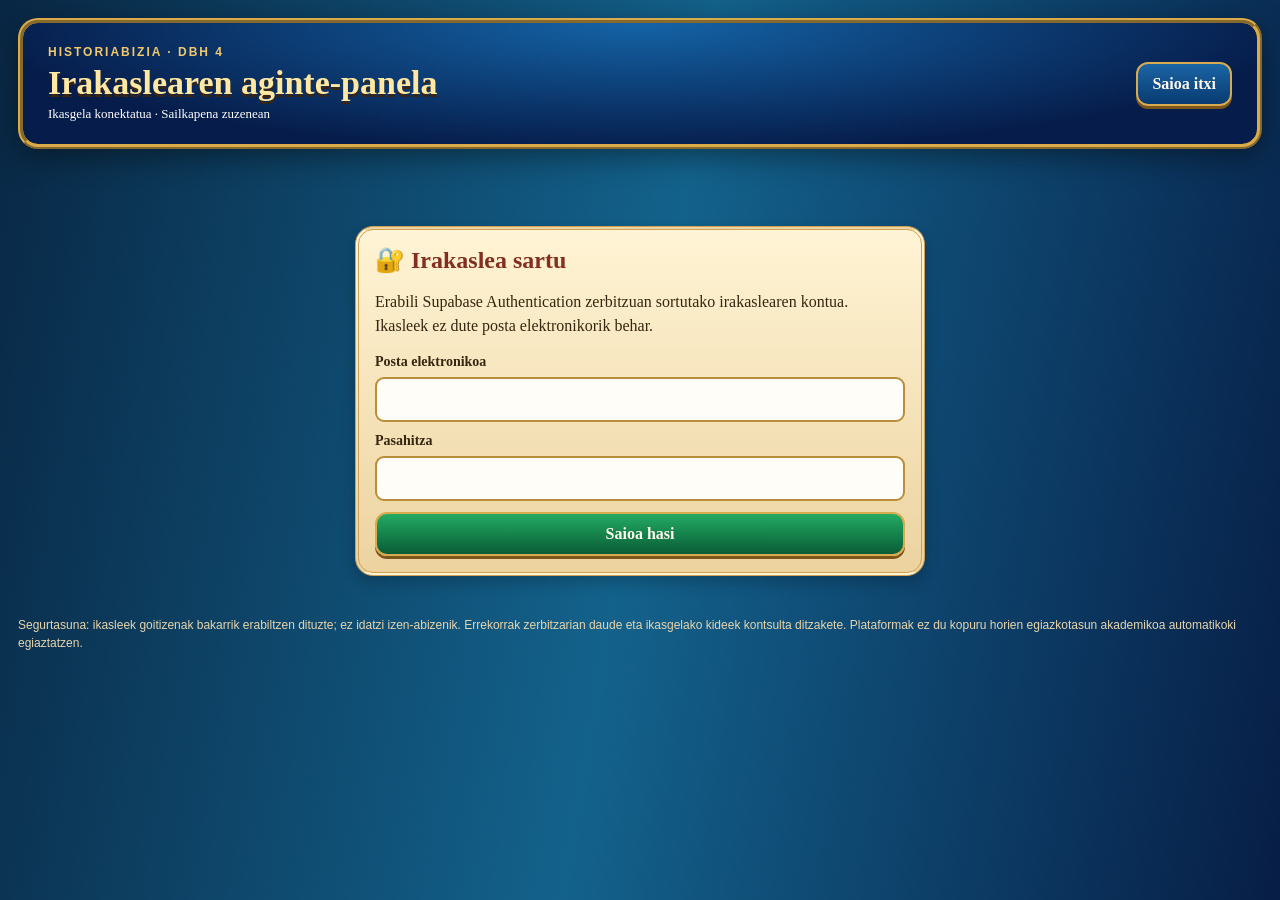
<file: profesor.html>
<!doctype html><html lang="eu"><head><meta charset="utf-8"/>
<meta name="viewport" content="width=device-width, initial-scale=1"/>
<meta name="theme-color" content="#082d62"/>
<title>HistoriaBizia · Industrializazioa · Irakaslearen panela</title>
<style>:root{--blue:#082c62;--gold:#eac16d;--paper:#fff0cb;--ink:#37260f}*{box-sizing:border-box}body{margin:0;background:linear-gradient(100deg,#092744,#13628c 50%,#071e46);font-family:Georgia,serif;color:var(--ink);min-height:100vh}button,input,select{font:inherit}button{cursor:pointer}button:disabled{opacity:.5;cursor:not-allowed}.page{max-width:1420px;margin:auto;padding:18px}header{border:5px ridge #daab48;background:radial-gradient(ellipse at center top,#1463a6,#061d4b 75%);border-radius:20px;padding:19px 25px;color:white;display:flex;align-items:center;justify-content:space-between;flex-wrap:wrap;gap:15px;box-shadow:0 8px 30px #0006}header h1{color:#ffe8a3;text-shadow:0 3px #3a2513;margin:4px 0;font-size:clamp(22px,3vw,34px)}header small{letter-spacing:2px;color:#f1c96b;font-weight:900}header p{margin:3px 0;font-size:13px}.top-actions{display:flex;gap:8px;align-items:center;flex-wrap:wrap}button,.btn{border:2px solid #d8ab50;background:linear-gradient(#1b65a5,#083b71);color:#fff9eb;border-radius:12px;padding:10px 14px;box-shadow:0 3px #7c551b;font-weight:bold;min-height:44px}button:hover{filter:brightness(1.13)}button:focus-visible,input:focus-visible{outline:3px solid #d9a92c;outline-offset:2px}.primary{background:linear-gradient(#24ab62,#085c37)}.danger{background:linear-gradient(#cd664d,#8d241c)}main{display:grid;gap:18px;grid-template-columns:290px 1fr;margin-top:18px}.panel{background:linear-gradient(#fff4d5,#ecd3a0);border:4px double #d0a152;border-radius:18px;box-shadow:0 7px 15px #0003;padding:16px;min-width:0}.panel h2{color:#842e20;margin:0 0 14px}.stack{display:grid;gap:11px}.hidden{display:none!important}label{display:grid;gap:7px;font-weight:800;font-size:14px}input{width:100%;border:2px solid #ba8d3a;border-radius:9px;background:#fffdf7;padding:11px;min-height:45px}small,.muted{font-family:Arial,sans-serif;color:#66523c;font-size:12px}.room-card{display:block;background:#fffaf0;border:2px solid #e1ba65;padding:13px;border-radius:11px;text-align:left;color:#243d5a;width:100%}.room-card.current{border-color:#23894f;background:#e8fae6}.room-card strong{display:block;font-size:17px}.room-card small{font-size:12px}.room-meta{display:flex;gap:8px;flex-wrap:wrap;align-items:center}.code{font:900 20px 'Courier New',monospace;letter-spacing:2px;color:#082d66;background:#fffdf7;border:2px dashed #d0a14a;padding:8px;border-radius:9px}.actions{display:flex;flex-wrap:wrap;gap:8px;align-items:center;margin:12px 0}#note{padding:10px;color:#166246;min-height:37px;font-weight:800;font-size:13px}#note.warning{color:#ab341e}.stats{display:grid;grid-template-columns:repeat(4,1fr);gap:10px;margin:16px 0}.stat{border:2px solid #d3a95f;background:#fffbe9;border-radius:12px;text-align:center;padding:15px 9px}.stat strong{font-size:24px;color:#073d72;display:block}.stat small{font-size:12px}.leader-list{display:grid;gap:8px}.leader{border:2px solid #e1bd72;background:#fffaf0;border-radius:12px;display:grid;grid-template-columns:40px minmax(0,1fr) 90px 85px;align-items:center;gap:9px;padding:13px;min-height:65px}.leader .nick{font-weight:900;font-size:17px}.leader .point{font-weight:900;font-size:17px;color:#0b4d7b;text-align:right}.leader .rank{font-weight:900;font-size:19px;color:#a5732d}.leader.active{border-color:#63b485;background:#edfff1}.leader .state{grid-column:2/-1;color:#128151;font:700 11px Arial}.bar{grid-column:2/-1;background:#e3e5e7;height:8px;border-radius:6px;overflow:hidden}.bar i{display:block;height:100%;background:linear-gradient(90deg,#098d58,#e3c054)}.leader-actions{grid-column:1/-1;display:flex;gap:7px;flex-wrap:wrap}.leader-actions button{min-height:34px;font-size:12px;padding:5px 9px}.grid-scores{display:grid;grid-template-columns:repeat(5,minmax(0,1fr));gap:6px}.game-score{background:#fff9e9;border:1px solid #dbad54;padding:9px;border-radius:10px;text-align:center}.game-score b{display:block;color:#124e88;font-size:23px;margin:6px 0 4px}.game-score small{display:block}.game-score .attempt-line{font:700 12px/1.6 Arial,sans-serif;color:#3b4a48}.game-score .attempt-line strong{color:#12618d}.overall-guide{border:2px solid #d3b469;border-radius:12px;background:#fffae9;padding:11px 14px;margin:9px 0 15px;font:700 13px/1.5 Arial,sans-serif;color:#194668}.total-score-title{font-size:15px;font-weight:900;color:#084c83;margin-top:5px}.score-detail-note{font:12px/1.5 Arial,sans-serif;color:#715b3d;margin:6px 0 12px}.game-score .complete-line{font:11px/1.4 Arial,sans-serif;color:#745d43}.foot{font-family:Arial,sans-serif;color:#e7d5ad;font-size:12px;margin:20px auto;line-height:1.5}.share{border:2px solid #dfbd76;background:#fff8dc;border-radius:10px;padding:10px;margin-top:8px}.share code{overflow-wrap:anywhere;font:12px monospace}.topbar{display:flex;justify-content:space-between;align-items:center;gap:10px;flex-wrap:wrap}#login-panel{max-width:570px;margin:40px auto}#login-panel p{line-height:1.5}@media(max-width:950px){main{grid-template-columns:1fr}.stats{grid-template-columns:repeat(2,1fr)}.grid-scores{grid-template-columns:repeat(2,minmax(0,1fr))}}@media(max-width:480px){.page{padding:9px}header{padding:12px}.leader{grid-template-columns:26px 1fr 70px 46px;gap:5px;padding:8px}.leader .nick,.leader .point{font-size:13px}.leader .rank{font-size:15px}.actions button{font-size:12px}.code{font-size:15px;letter-spacing:1px}.stat strong{font-size:20px}}
</style></head><body>
<div class="page">
 <header><div><small>HISTORIABIZIA · DBH 4</small><h1>Irakaslearen aginte-panela</h1><p>Ikasgela konektatua · Sailkapena zuzenean</p></div>
 <div class="top-actions"><span id="teacher-account"></span><button id="logout" type="button">Saioa itxi</button></div></header>
 <div id="note" role="status"></div>
 <section id="login-panel" class="panel"><h2>🔐 Irakaslea sartu</h2>
  <p>Erabili Supabase Authentication zerbitzuan sortutako irakaslearen kontua. Ikasleek ez dute posta elektronikorik behar.</p>
  <form id="signin-form" class="stack"><label>Posta elektronikoa<input id="teacher-email" type="email" required autocomplete="username"/></label>
  <label>Pasahitza<input id="teacher-pass" type="password" required autocomplete="current-password"/></label>
  <button class="primary" type="submit">Saioa hasi</button></form>
 </section>
 <section id="app-panel" class="hidden"><main><aside class="panel"><h2>📚 Ikasgelak</h2>
  <div class="stack"><label>Ikasgela berriaren izena<input id="new-room-title" placeholder="DBH 4A · 2026" maxlength="80"/></label>
  <button class="primary" id="room-create" type="button">＋ Ikasgela sortu</button></div>
  <hr style="border-color:#cda452;margin:18px 0"/><div id="room-list" class="stack"></div></aside>
  <div id="current-room" class="hidden">
   <section class="panel"><div class="topbar"><h2 id="room-name">Ikasgela</h2><strong id="room-activity"></strong></div>
    <div class="room-meta"><span class="code" id="room-code">—</span><button id="copy-code" type="button">📋 Kodea kopiatu</button></div>
    <div class="share">Ikasleen esteka: <a id="student-link" href="#"></a> <button id="copy-link" type="button">Esteka kopiatu</button></div>
    <div class="actions"><button id="room-refresh" class="primary" type="button">↻ Eguneratu</button>
      <button id="room-export" type="button">⬇ CSV deskargatu</button>
      <button id="room-close" type="button">Ikasgela itxi</button>
      <button id="room-reset" class="danger" type="button">Puntuazioak berrezarri</button></div>
    <div class="stats"><div class="stat"><strong id="n-students">0</strong><small>Ikasle</small></div><div class="stat"><strong id="n-live">0</strong><small>Jokatzen</small></div><div class="stat"><strong id="n-completed">0</strong><small>Joko osatu guztira</small></div><div class="stat"><strong id="n-max">0</strong><small>Markarik altuena</small></div></div>
    <div class="topbar"><h2 id="ranking-title">🏆 GUZTIRA · 10 jokoen sailkapena</h2><label>Sailkapena<select id="teacher-filter" style="min-height:41px;border:2px solid #cda65d;border-radius:9px;background:#fffaf0;padding:7px"></select></label></div><p class="overall-guide">GUZTIRA = ikasle bakoitzaren 10 jokoetako puntuaziorik onenen batura · Gehienez 8.000 puntu. Ikaslearen goitizena sakatuta, joko bakoitzeko marka onena ikus dezakezu.</p><div id="leaders" class="leader-list"></div>
   </section>
   <section id="details" class="panel hidden" style="margin-top:14px"><div class="topbar"><h2 id="detail-nick"></h2><button id="detail-close" type="button">Itxi</button></div><div id="detail-total" class="total-score-title"></div><p class="score-detail-note">Joko bakoitzeko marka onena eta 10 jokoen batura (GUZTIRA).</p><div id="detail-scores" class="grid-scores"></div></section>
  </div>
 </main></section>
 <p class="foot">Segurtasuna: ikasleek goitizenak bakarrik erabiltzen dituzte; ez idatzi izen-abizenik. Errekorrak zerbitzarian daude eta ikasgelako kideek kontsulta ditzakete. Plataformak ez du kopuru horien egiazkotasun akademikoa automatikoki egiaztatzen.</p>
</div>
<script>window.HB37_CONFIG={url:"https://vygajqgxkvfhwsegbnls.supabase.co",publicKey:"sb_publishable_jv7NkPdrGza49czAew2v8g_6SenEOla"};</script><script>/* V37 · profesor con Auth Supabase; nunca incrustar secret keys en esta página. */
(()=>{'use strict';
const C=window.HB37_CONFIG||{},ok=/^https:\/\/[\w-]+\.supabase\.co\/?$/.test(C.url||'')&&/^sb_publishable_/.test(C.publicKey||'');
const $=id=>document.getElementById(id), E=x=>String(x??'').replace(/[&<>"']/g,c=>({'&':'&amp;','<':'&lt;','>':'&gt;','"':'&quot;',"'":'&#39;'}[c]));
let auth=null,rooms=[],room=null,data=null,busy=false,teacherGame='';
const GAME_IDS=["hasiera", "industria_denbora_v1", "sektoreak", "garraioa", "bigarrena", "hedapena", "gizartea", "denbora", "mugimendua", "azkena"];
const GAME_NAMES=["Zergatik hasi zen?", "Industria Iraultzen denbora-lerroa", "Ehungintza eta siderurgia", "Garraioen iraultza", "Bigarren Industria Iraultza", "Iraultzaren hedapena", "Gizarte industriala", "Langileen denbora-lerroa", "Langileen aldarrikapenak", "Hiri elektrikoa"];
const base=(C.url||'').replace(/\/$/,'');
function msg(text,warn=false){$('note').textContent=text;$('note').classList.toggle('warning',warn)}
async function jsonApi(url,data,token){
 const headers={'apikey':C.publicKey,'Content-Type':'application/json'};
 if(token)headers.Authorization='Bearer '+token;
 const controller=new AbortController(),tid=setTimeout(()=>controller.abort(),12000);
 try{const r=await fetch(url,{method:'POST',headers,body:JSON.stringify(data),signal:controller.signal});
  const v=await r.json().catch(()=>({}));if(!r.ok)throw Error(v?.message||v?.msg||v?.error_description||'Errorea: '+r.status);return v
 }finally{clearTimeout(tid)}
}
async function rpc(name,params={}){if(!auth)throw Error('Saioa hasi behar da.');
 return jsonApi(base+'/rest/v1/rpc/'+name,params,auth.access_token)}
async function signin(email,password){
 if(!ok)throw Error('Irakasleak Supabase konexioa konfiguratu behar du.');
 const data=await jsonApi(base+'/auth/v1/token?grant_type=password',{email,password});
 auth=data;sessionStorage.setItem('hb37_teacher_auth',JSON.stringify(data));
 await loadRooms();$('login-panel').classList.add('hidden');$('app-panel').classList.remove('hidden');$('teacher-account').textContent=email;
 msg('Irakaslearen saioa hasita.');
}
function signout(){auth=null;room=null;data=null;sessionStorage.removeItem('hb37_teacher_auth');$('login-panel').classList.remove('hidden');$('app-panel').classList.add('hidden');msg('Saioa itxita.')}
async function ensureAuth(){if(!auth)return;
 if(auth.expires_at&&Date.now()/1000<auth.expires_at-70)return;
 if(!auth.refresh_token){signout();return}
 try{let v=await jsonApi(base+'/auth/v1/token?grant_type=refresh_token',{refresh_token:auth.refresh_token});
  auth=v;sessionStorage.setItem('hb37_teacher_auth',JSON.stringify(v));
 }catch{signout();msg('Saioa iraungi da; sartu berriro.',true)}
}
async function loadRooms(){
 await ensureAuth();if(!auth)return;
 rooms=await rpc('hb37_teacher_rooms');if(!Array.isArray(rooms))rooms=[];
 const box=$('room-list');box.innerHTML=rooms.map(r=>`<button class="room-card ${room?.id===r.id?'current':''}" data-room="${E(r.id)}"><strong>${E(r.title)}</strong><small>${E(r.code)} · ${r.active?'● Irekita':'○ Itxita'}</small></button>`).join('')||'<p class="muted">Sortu lehen ikasgela.</p>';
 box.querySelectorAll('[data-room]').forEach(b=>b.onclick=()=>chooseRoom(b.dataset.room));
 if(room){room=rooms.find(r=>r.id===room.id)||null;if(room)drawRoomHeader()}
}
function studentLink(){const path='index.html?klase='+encodeURIComponent(room.code);try{if(location.protocol==='https:'||location.protocol==='http:'||location.protocol==='file:')return new URL(path,location.href).href}catch{}return path}
function drawRoomHeader(){
 if(!room)return;
 $('room-name').textContent=room.title;$('room-code').textContent=room.code;
 $('room-activity').textContent=room.active?'Irekita':'Itxita';
 $('room-close').textContent=room.active?'Itxi ikasgela':'Ireki ikasgela';
 $('student-link').textContent=studentLink();$('student-link').href=studentLink();
 $('current-room').classList.remove('hidden');
}
async function chooseRoom(id){room=rooms.find(r=>r.id===id);data=null;teacherGame='';$('teacher-filter').value='';$('ranking-title').textContent='🏆 GUZTIRA · 10 jokoen sailkapena';$('details').classList.add('hidden');$('details').dataset.student='';if(!room)return;drawRoomHeader();
 $('room-list').querySelectorAll('[data-room]').forEach(e=>e.classList.toggle('current',e.dataset.room===room.id));
 await refreshBoard();
}
async function createRoom(){const title=$('new-room-title').value.trim();
 if(title.length<2)return msg('Idatzi ikasgelaren izena.',true);
 try{const created=await rpc('hb37_teacher_create',{p_title:title});$('new-room-title').value='';
  await loadRooms();await chooseRoom(created.id);msg('Ikasgela sortuta: '+created.code)
 }catch(e){msg(e.message,true)}
}
async function refreshBoard(){if(!room||busy)return;
 busy=true;try{
  await ensureAuth();if(!auth)return;
  data=await rpc('hb37_teacher_board',{p_room:room.id});drawBoard();
 }catch(e){msg('Ezin da sailkapena kargatu: '+e.message,true)}finally{busy=false}
}
function fmt(v){return Math.round(Number(v)||0).toLocaleString('es-ES')}
function drawBoard(){
 const measure=s=>teacherGame?Number(s.scores?.[teacherGame]||0):Number(s.total||0);
 const students=(data?.students||[]).slice().sort((a,b)=>measure(b)-measure(a)||Number(b.completed)-Number(a.completed)||a.nickname.localeCompare(b.nickname,'eu'));
 $('n-students').textContent=students.length;
 $('n-completed').textContent=students.reduce((a,s)=>a+Number(s.completed||0),0);
 $('n-live').textContent=students.filter(s=>s.activity?.status==='playing'&&Date.now()-Date.parse(s.activity.updated_at)<46000).length;
 $('n-max').textContent=fmt(students.length?Math.max(...students.map(s=>Number(s.total)||0)):0);
 const l=$('leaders');l.innerHTML=students.length?students.map((s,i)=>{
  const playing=s.activity?.status==='playing'&&Date.now()-Date.parse(s.activity.updated_at)<46000;
  return `<div class="leader ${playing?'active':''}"><span class="rank">${['🥇','🥈','🥉'][i]||i+1+'.'}</span><span class="nick">${E(s.nickname)}</span><span>${s.completed}/10</span><span class="point">${fmt(measure(s))}</span>
    <div class="bar"><i style="width:${Math.min(100,measure(s)/(teacherGame?8:80))}%"></i></div>
    ${playing?`<small class="state">● Jokatzen: ${E(s.activity.game)} · ${fmt(s.activity.partial)} puntu behin-behineko</small>`:''}
    <div class="leader-actions"><button type="button" data-detail="${E(s.id)}">10 puntuazioak</button><button type="button" data-remove="${E(s.id)}" class="danger">Kendu</button></div></div>`;
 }).join(''):'<p class="muted">Oraindik ez dago ikaslerik.</p>';
 l.querySelectorAll('[data-detail]').forEach(b=>b.onclick=()=>drawStudentDetail(students.find(s=>s.id===b.dataset.detail)));
 l.querySelectorAll('[data-remove]').forEach(b=>b.onclick=()=>removeStudent(b.dataset.remove));
 if($('details').dataset.student){drawStudentDetail(students.find(s=>s.id===$('details').dataset.student))}
}
function drawStudentDetail(s){const e=$('details');if(!s){e.classList.add('hidden');e.dataset.student='';return}
 e.dataset.student=s.id;e.classList.remove('hidden');$('detail-nick').textContent=s.nickname;
 $('detail-total').textContent='🏆 Guztira: '+fmt(s.total||0)+' / 8.000 puntu · '+Number(s.completed||0)+'/10 joko';
 $('detail-scores').innerHTML=GAME_IDS.map((id,i)=>`<div class="game-score"><small>${i+1}. ${E(GAME_NAMES[i])}</small><b>${s.scores?.[id]==null?'—':fmt(s.scores[id])} <small>/ 800</small></b></div>`).join('');
}
async function removeStudent(id){const p=data?.students?.find(s=>s.id===id);if(!p)return;
 if(!confirm('Ezabatu '+p.nickname+' eta bere puntuazioak? Ezin da desegin.'))return;
 try{await rpc('hb37_teacher_remove',{p_room:room.id,p_student:id});msg('Jokalaria kenduta.');await refreshBoard()}
 catch(e){msg(e.message,true)}
}
async function closeRoom(){if(!room)return;
 if(!confirm(room.active?'Gelara sartzea eta puntuazio berriak blokeatu?':'Ikasgela berriro ireki?'))return;
 try{await rpc('hb37_teacher_close',{p_room:room.id,p_active:!room.active});await loadRooms();await refreshBoard();msg('Ikasgela eguneratuta.')}
 catch(e){msg(e.message,true)}
}
async function resetRoom(){if(!room)return;
 if(!confirm('Ikasgela honetako MARKA GUZTIAK ezabatu? Ikasleak mantenduko dira.'))return;
 if(!confirm('Bigarren baieztapena: emaitza guztiak ezabatu?'))return;
 try{await rpc('hb37_teacher_reset',{p_room:room.id});await refreshBoard();msg('Puntuazioak berrezarrita.')}
 catch(e){msg(e.message,true)}
}
function exportCSV(){if(!room||!data)return;
 const ss=(data.students||[]).slice().sort((a,b)=>b.total-a.total);
 const rows=[['Goitizena','GUZTIRA',...GAME_NAMES,'Jokoak osatuta']];
 for(const s of ss)rows.push([s.nickname,s.total,...GAME_IDS.map(id=>s.scores?.[id]??''),s.completed]);
 const csv='\ufeff'+rows.map(r=>r.map(v=>'"'+String(v).replace(/"/g,'""')+'"').join(';')).join('\r\n');
 const url=URL.createObjectURL(new Blob([csv],{type:'text/csv;charset=utf-8'}));
 const a=document.createElement('a');a.href=url;a.download='HistoriaBizia_Industrializazioa_'+room.code+'.csv';a.click();setTimeout(()=>URL.revokeObjectURL(url),1000);
}
function init(){
 $('teacher-filter').innerHTML='<option value="">GUZTIRA · 10 jokoak</option>'+GAME_IDS.map((id,i)=>`<option value="${id}">${i+1}. ${GAME_NAMES[i]}</option>`).join('');
 $('teacher-filter').onchange=e=>{teacherGame=e.target.value;const t=$('ranking-title');if(t)t.textContent=teacherGame?'🏆 '+(GAME_NAMES[GAME_IDS.indexOf(teacherGame)]||'Jokoa')+' · sailkapena':'🏆 GUZTIRA · 10 jokoen sailkapena';if(data)drawBoard()};
 if(!ok)msg('Hodeia konfiguratu gabe; bete Supabase URLa eta gako publikoa.',true);
 $('signin-form').onsubmit=e=>{e.preventDefault();signin($('teacher-email').value,$('teacher-pass').value).catch(e=>msg(e.message,true))};
 $('logout').onclick=signout;$('room-create').onclick=createRoom;
 $('room-close').onclick=closeRoom;$('room-reset').onclick=resetRoom;$('room-refresh').onclick=refreshBoard;
 $('room-export').onclick=exportCSV;
 $('copy-code').onclick=()=>navigator.clipboard?.writeText(room?.code||'').then(()=>msg('Kodea kopiatuta')).catch(()=>msg('Kopiatu kodea eskuz.',true));
 $('copy-link').onclick=()=>navigator.clipboard?.writeText(studentLink()).then(()=>msg('Esteka kopiatuta')).catch(()=>msg('Kopiatu esteka eskuz.',true));
 $('detail-close').onclick=()=>{$('details').classList.add('hidden');$('details').dataset.student=''};
 try{auth=JSON.parse(sessionStorage.getItem('hb37_teacher_auth'))}catch{}
 if(auth){loadRooms().then(()=>{$('login-panel').classList.add('hidden');$('app-panel').classList.remove('hidden');msg('Irakaslearen saioa berreskuratuta.')}).catch(()=>signout())}
 setInterval(()=>{if(room&&auth)void refreshBoard()},3500);
}
if(document.readyState==='loading')document.addEventListener('DOMContentLoaded',init);else init();
})();
</script>
</body></html>
</file>
